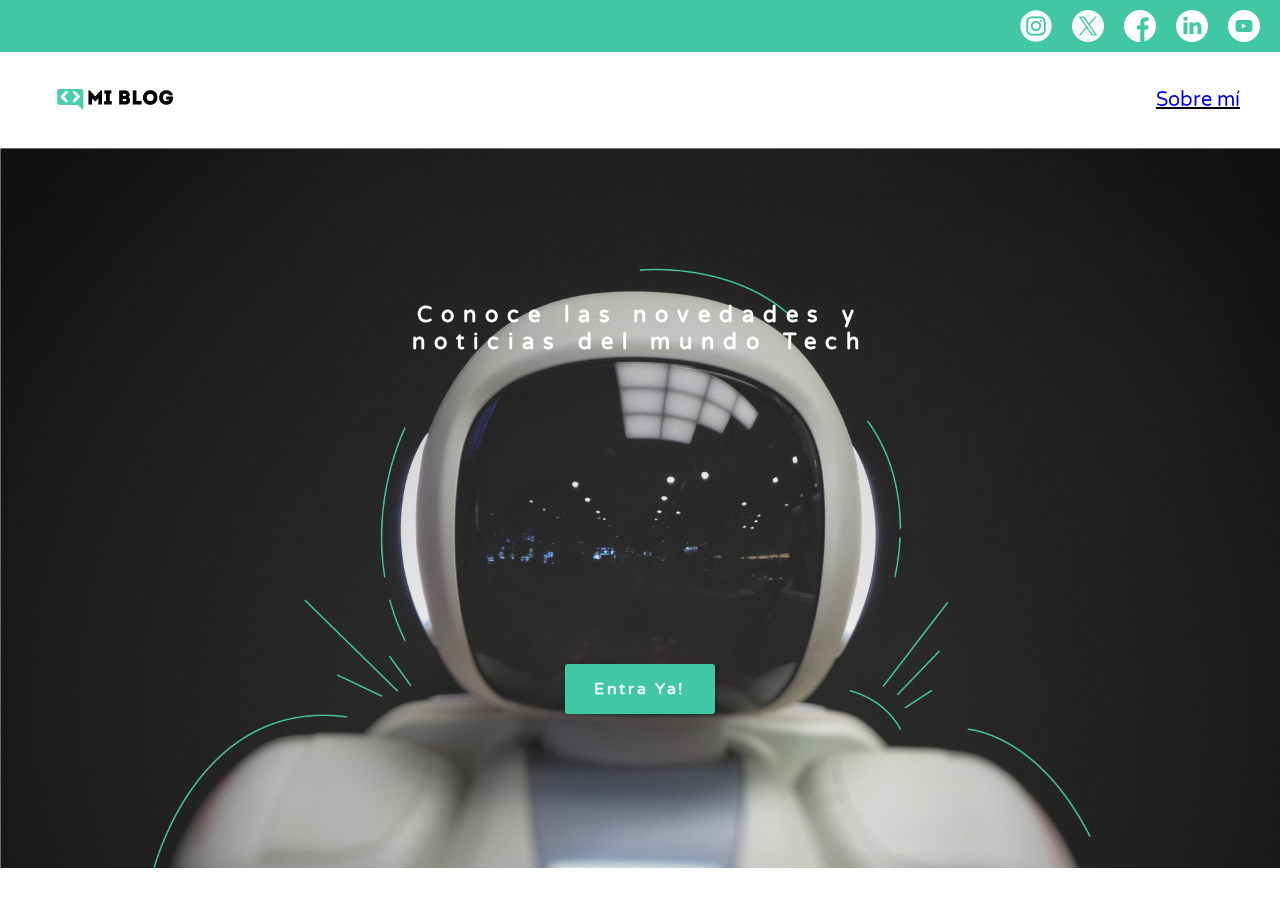
<file: index.html>
<!DOCTYPE html>
<html lang="en">
<head>
    <meta charset="UTF-8">
    <meta name="viewport" content="width=device-width, initial-scale=1.0">
    <link rel="stylesheet" href="main.css">
    <link rel="shortcut icon" href="/assets/img/blog-icon.png" type="image/x-icon">
    <title>Home</title>
</head>
<body>
    <header>
            <div class="social-container">
                <ul>
                    <li class="icons"><a href="/"></a></a></li>
                    <li class="icons"><a href=""></a></li>
                    <li class="icons"><a href=""></a></li>
                    <li class="icons"><a href=""></a></li>
                    <li class="icons"><a href=""></a></li>
                </ul>
            </div>
        <nav class="header-title">
            <section class="logo">
                <a href=""></a>
            </section>
            <section class="about">
                <a href="/perfil.html">Sobre mí</a>
            </section>
        </nav>
    </header>
    <main class="main-content">
        <div class="title-container">
            <h1>
                Conoce las novedades y noticias del mundo Tech
            <h1>
        </div>
        <a href="/blogs.html" >
            <button>
            
                Entra Ya!
                
            </button>
        </a>
        
    </main>
    
</body>
</html
</file>
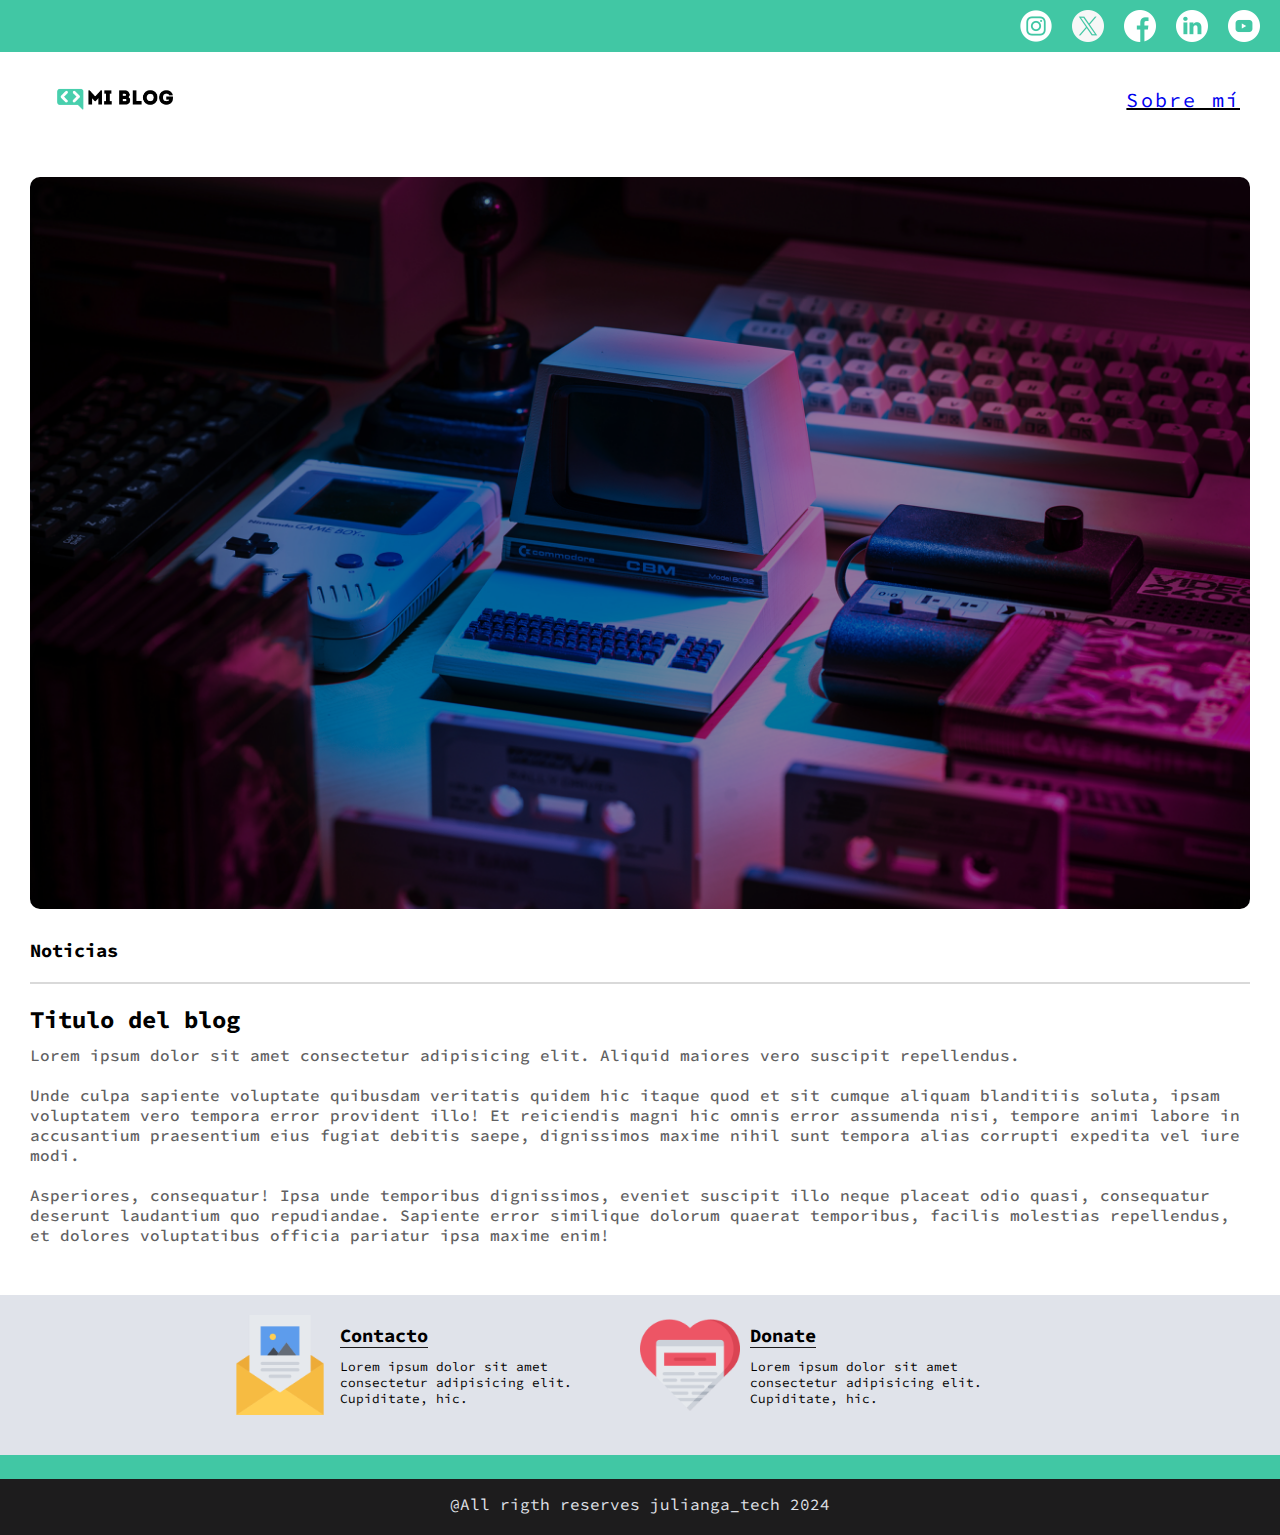
<file: blog.html>
<!DOCTYPE html>
<html lang="en">
    <head>
        <meta charset="UTF-8" />
        <meta name="viewport" content="width=device-width, initial-scale=1.0" />
        <link rel="stylesheet" href="blog.css">
        <title>Blog</title>
    </head>
    <body>
        <header>
            <div class="social-container">
                <ul>
                    <li class="icons"><a href="/"></a></a></li>
                    <li class="icons"><a href="/"></a></li>
                    <li class="icons"><a href=""></a></li>
                    <li class="icons"><a href=""></a></li>
                    <li class="icons"><a href=""></a></li>
                </ul>
            </div>
        <nav class="header-title">
            <section class="logo">
                <a href=""></a>
            </section>
            <section class="about">
                <a href="/perfil.html">Sobre mí</a>
            </section>
        </nav>
    </header>
   <!-- Blog -->
    <section class="blog-container">
        <img src="/assets/img/main-news-img.png" alt="imagen del blog principal" loading="lazy">
        <h3>Noticias</h3>
        <div class="blog-content">
            <h2>Titulo del blog</h2>
            <p>Lorem ipsum dolor sit amet consectetur adipisicing elit. Aliquid maiores vero suscipit repellendus. <br><br>Unde culpa sapiente voluptate quibusdam veritatis quidem hic itaque quod et sit cumque aliquam blanditiis soluta, ipsam voluptatem vero tempora error provident illo! Et reiciendis magni hic omnis error assumenda nisi, tempore animi labore in accusantium praesentium eius fugiat debitis saepe, dignissimos maxime nihil sunt tempora alias corrupti expedita vel iure modi. <br><br>Asperiores, consequatur! Ipsa unde temporibus dignissimos, eveniet suscipit illo neque placeat odio quasi, consequatur deserunt laudantium quo repudiandae. Sapiente error similique dolorum quaerat temporibus, facilis molestias repellendus, et dolores voluptatibus officia pariatur ipsa maxime enim!
            </p>
        </div>
    </section>
      <!-- Contact -->
      <section class="contact-container">
        <div class="contact-info-container">
            <img src="/assets/img/013-newsletter.png" alt="email-icon" loading="lazy">
            <div class="contact-info-text">
                <h3>Contacto</h3>
                <p>Lorem ipsum dolor sit amet consectetur adipisicing elit. Cupiditate, hic.</p>
            </div>
        </div>
        <div class="contact-info-container">
            <img src="/assets/img/006-like.png" alt="donate-icon" loading="lazy">
            <div class="contact-info-text">
                <h3>Donate</h3>
                <p>Lorem ipsum dolor sit amet consectetur adipisicing elit. Cupiditate, hic.</p>
            </div>
        </div>
      </section>
      <!-- Footer -->
      <footer>
        <div class="foot-space">
        </div>
        <div class="footer-info">
            <p>@All rigth reserves  julianga_tech 2024</p>
        </div>
      </footer>
    </body>
</html>
</file>
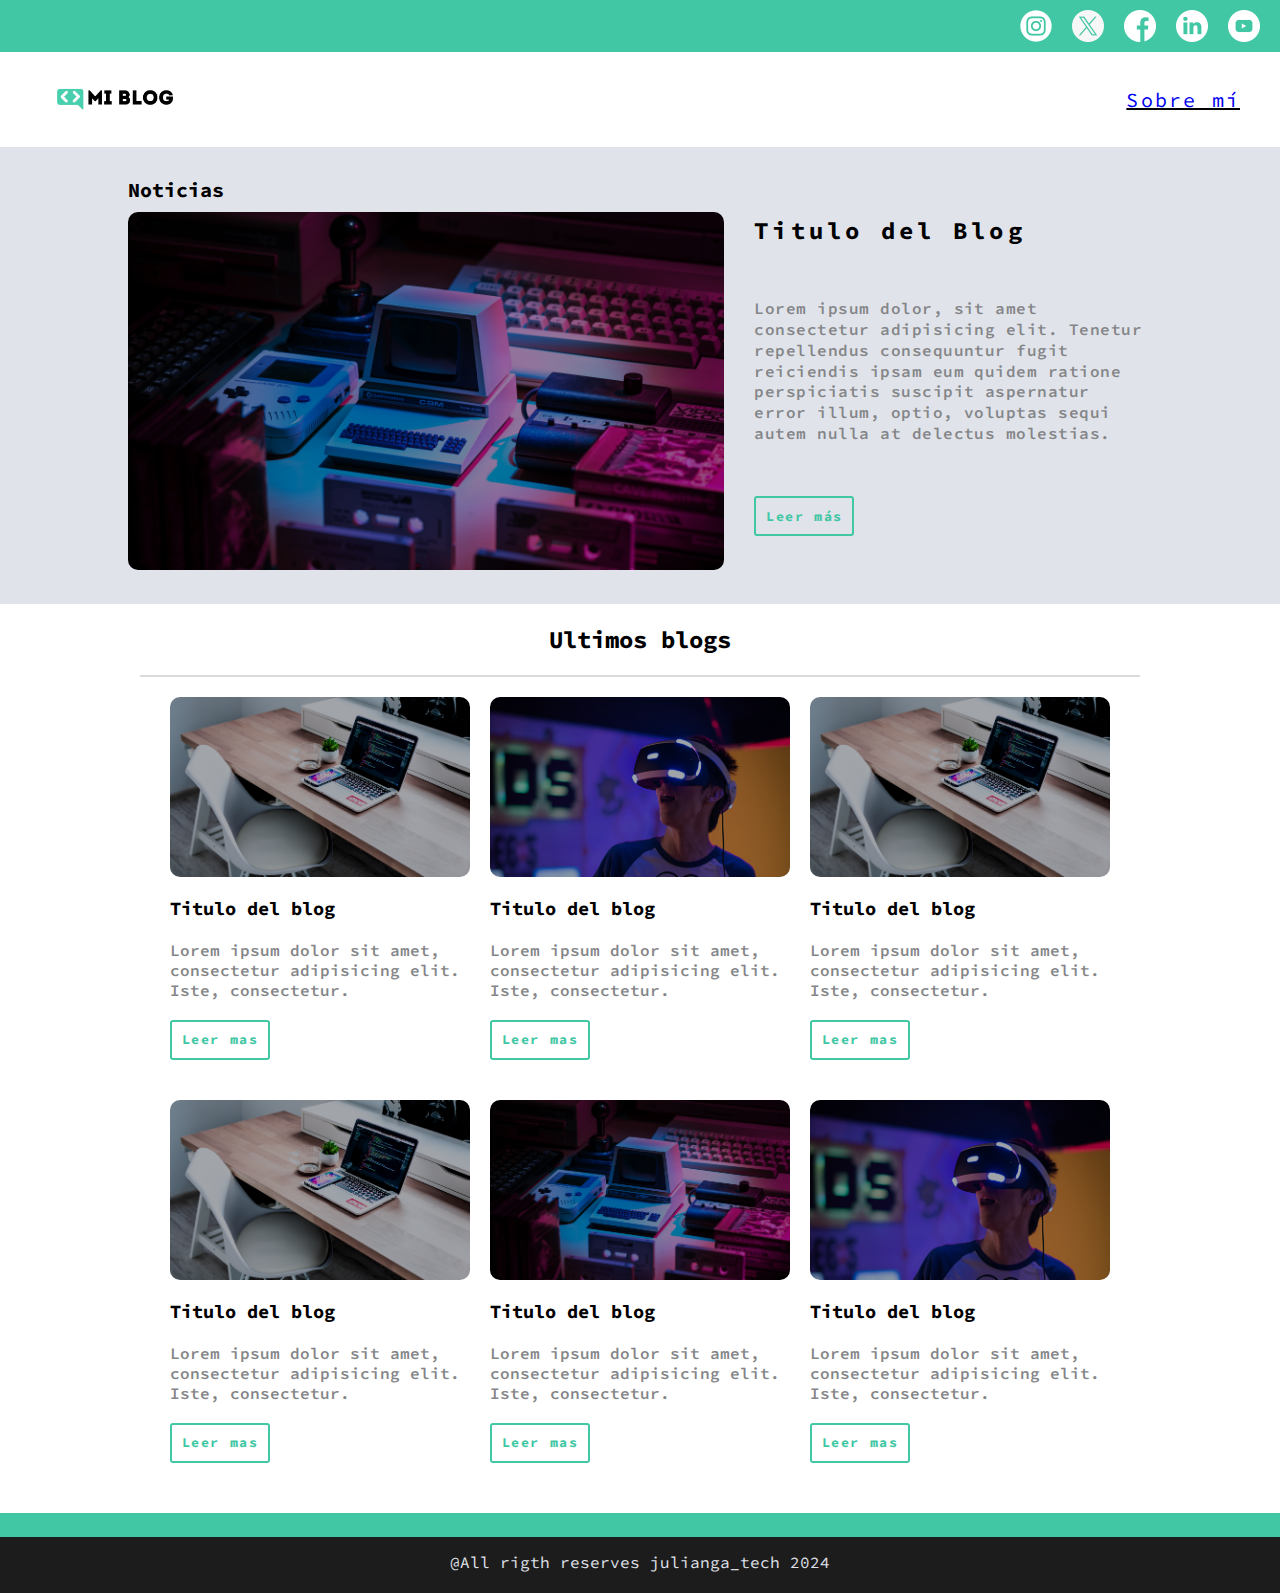
<file: blogs.html>
<!DOCTYPE html>
<html lang="en">
    <head>
        <meta charset="UTF-8" />
        <meta name="viewport" content="width=device-width, initial-scale=1.0" />
        <link rel="stylesheet" href="blogs.css">
        <title>Blogs</title>
    </head>
    <body>
        <header>
            <div class="social-container">
                <ul>
                    <li class="icons"><a href="/"></a></a></li>
                    <li class="icons"><a href=""></a></li>
                    <li class="icons"><a href=""></a></li>
                    <li class="icons"><a href=""></a></li>
                    <li class="icons"><a href=""></a></li>
                </ul>
            </div>
        <nav class="header-title">
            <section class="logo">
                <a href=""></a>
            </section>
            <section class="about">
                <a href="/perfil.html">Sobre mí</a>
            </section>
        </nav>
    </header>
    <!-- Seccion blog principal -->
    <main class="principal-blog">
        <div class="principal-blog_left">
            <h3>Noticias</h3>
            <img src="/assets/img/main-news-img.png" alt="imagen blog principal" loading="lazy">
        </div>
        <div class="principal-blog_rigth">
            <h2>Titulo del Blog</h2>
            <p>Lorem ipsum dolor, sit amet consectetur adipisicing elit. Tenetur repellendus consequuntur fugit reiciendis ipsam eum quidem ratione perspiciatis suscipit aspernatur error illum, optio, voluptas sequi autem nulla at delectus molestias.</p>
            <a href="/blog.html">
                <button class="secondary-btn">
                    Leer más
                </button>
            </a>
        </div>
    </main>
      <!-- Seccion de blogs -->
      <section class="blogs-section">
        <h2>Ultimos blogs</h2>
        <div class="blogs-container">
            <article class="blog-cards">
                <img src="/assets/img/post-2.png" alt="imagen del blog" loading="lazy">
                <h3>Titulo del blog</h3>
                <p>Lorem ipsum dolor sit amet, consectetur adipisicing elit. Iste, consectetur.</p>
                <a href="/blog.html">
                    <button class="secondary-btn">
                        Leer mas
                    </button>
                </a>
            </article>
            <article class="blog-cards">
                <img src="/assets/img/post-1.png" alt="imagen del blog" loading="lazy">
                <h3>Titulo del blog</h3>
                <p>Lorem ipsum dolor sit amet, consectetur adipisicing elit. Iste, consectetur.</p>
                <a href="/blog.html">
                    <button class="secondary-btn">
                        Leer mas
                    </button>
                </a>
            </article>
            <article class="blog-cards">
                <img src="/assets/img/post-2.png" alt="imagen del blog" loading="lazy">
                <h3>Titulo del blog</h3>
                <p>Lorem ipsum dolor sit amet, consectetur adipisicing elit. Iste, consectetur.</p>
                <a href="/blog.html">
                    <button class="secondary-btn">
                        Leer mas
                    </button>
                </a>
            </article>
            <article class="blog-cards">
                <img src="/assets/img/post-2.png" alt="imagen del blog" loading="lazy">
                <h3>Titulo del blog</h3>
                <p>Lorem ipsum dolor sit amet, consectetur adipisicing elit. Iste, consectetur.</p>
                <a href="/blog.html">
                    <button class="secondary-btn">
                        Leer mas
                    </button>
                </a>
            </article>
            <article class="blog-cards">
                <img src="/assets/img/main-news-img.png" alt="imagen del blog" loading="lazy">
                <h3>Titulo del blog</h3>
                <p>Lorem ipsum dolor sit amet, consectetur adipisicing elit. Iste, consectetur.</p>
                <a href="/blog.html">
                    <button class="secondary-btn">
                        Leer mas
                    </button>
                </a>
            </article>
            <article class="blog-cards">
                <img src="/assets/img/post-1.png" alt="imagen del blog" loading="lazy">
                <h3>Titulo del blog</h3>
                <p>Lorem ipsum dolor sit amet, consectetur adipisicing elit. Iste, consectetur.</p>
                <a href="/blog.html">
                    <button class="secondary-btn">
                        Leer mas
                    </button>
                </a>
            </article>
        </div>
      </section>
      <!-- Footer -->
      <footer>
        <div class="foot-space">
        </div>
        <div class="footer-info">
            <p>@All rigth reserves  julianga_tech 2024</p>
        </div>
      </footer>
    </body>
</html>
</file>
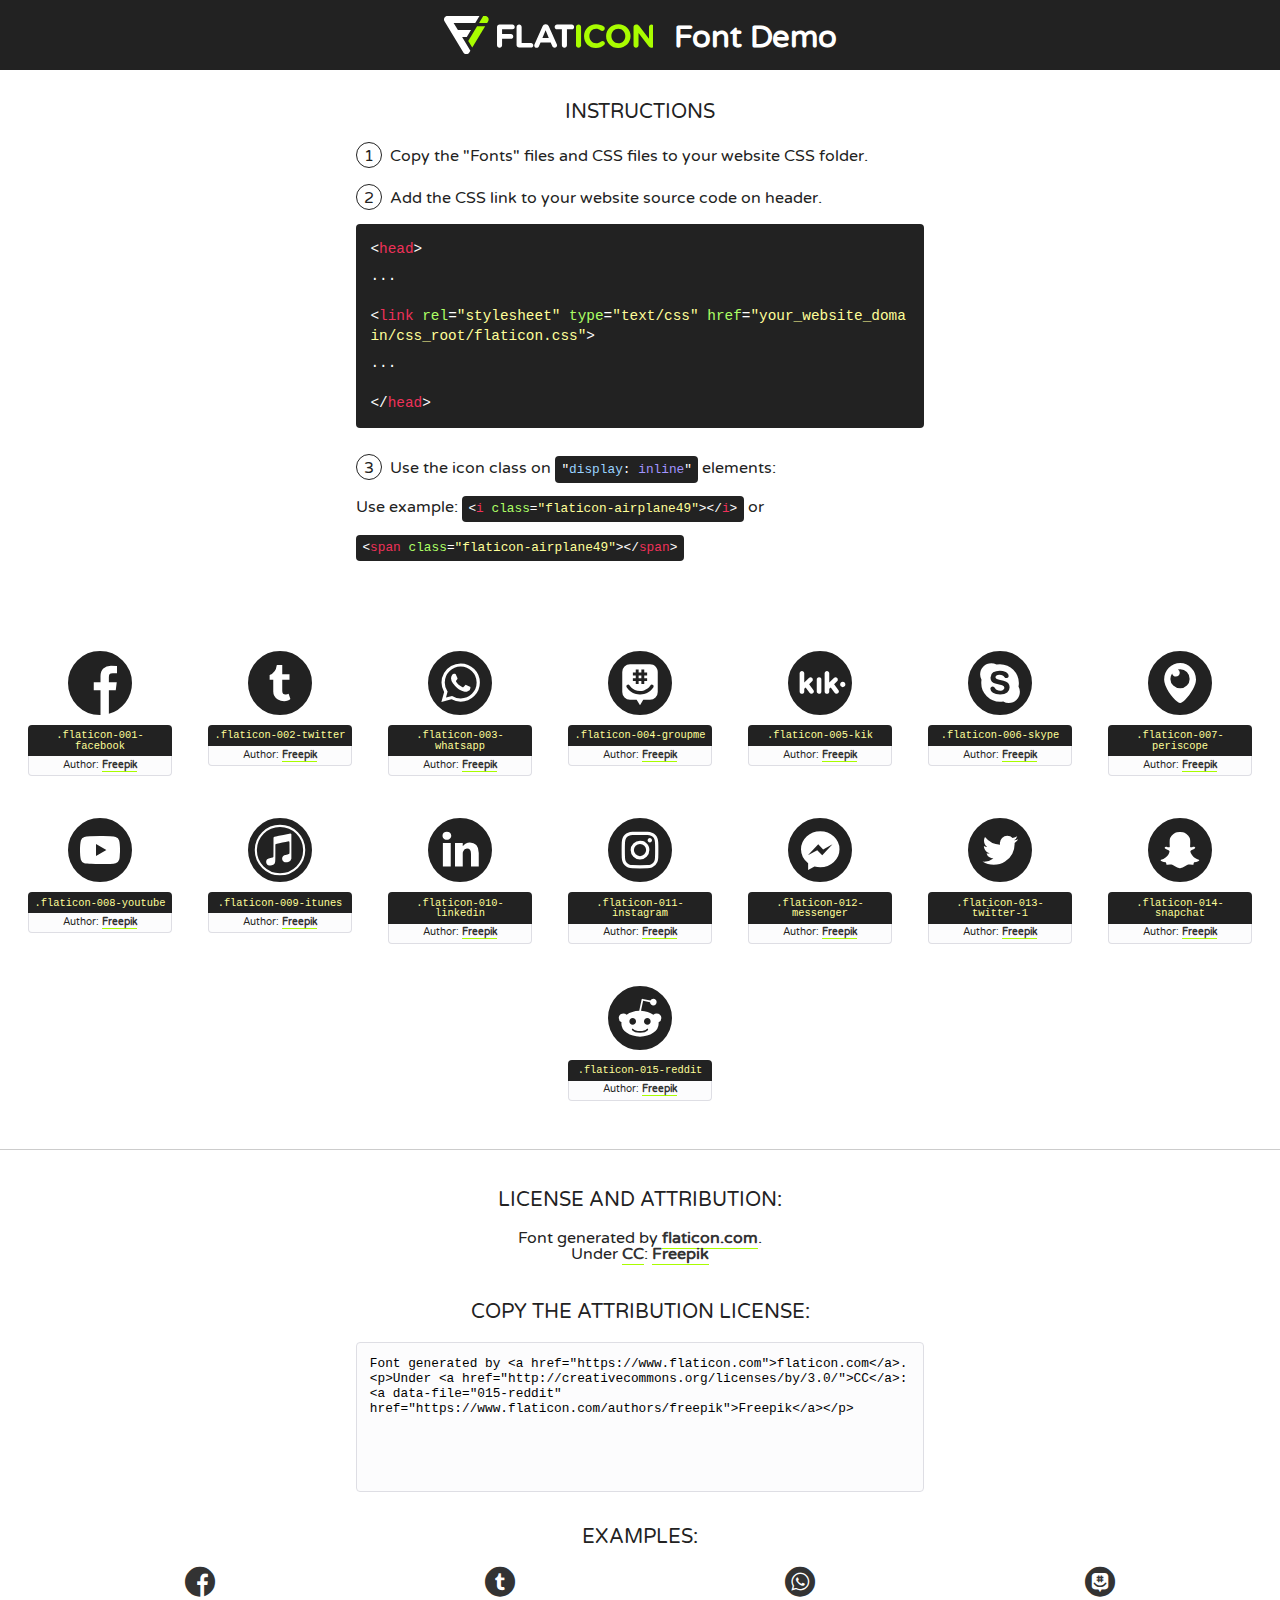
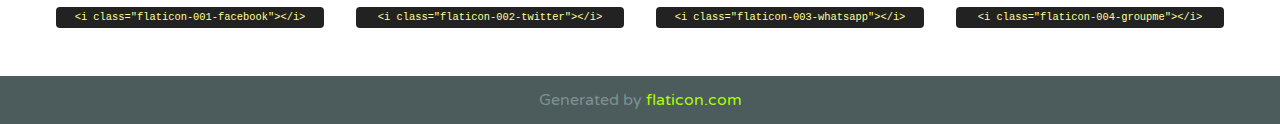
<file: css/font/flaticon.html>
<!DOCTYPE html>
<!--
  Flaticon icon font: Flaticon
  Creation date: 20/12/2018 09:27
-->
<html>
<!DOCTYPE html>
<html>

<head>
    <title>Flaticon WebFont</title>
    <link href="http://fonts.googleapis.com/css?family=Varela+Round" rel="stylesheet" type="text/css" />
    <link rel="stylesheet" type="text/css" href="flaticon.css">
    <meta charset="UTF-8">
    <style>
    html, body, div, span, applet, object, iframe,
    h1, h2, h3, h4, h5, h6, p, blockquote, pre,
    a, abbr, acronym, address, big, cite, code,
    del, dfn, em, img, ins, kbd, q, s, samp,
    small, strike, strong, sub, sup, tt, var,
    b, u, i, center,
    dl, dt, dd, ol, ul, li,
    fieldset, form, label, legend,
    table, caption, tbody, tfoot, thead, tr, th, td,
    article, aside, canvas, details, embed, 
    figure, figcaption, footer, header, hgroup, 
    menu, nav, output, ruby, section, summary,
    time, mark, audio, video {
        margin: 0;
        padding: 0;
        border: 0;
        font-size: 100%;
        font: inherit;
        vertical-align: baseline;
    }
    /* HTML5 display-role reset for older browsers */
    article, aside, details, figcaption, figure, 
    footer, header, hgroup, menu, nav, section {
        display: block;
    }
    body {
        line-height: 1;
    }
    ol, ul {
        list-style: none;
    }
    blockquote, q {
        quotes: none;
    }
    blockquote:before, blockquote:after,
    q:before, q:after {
        content: '';
        content: none;
    }
    table {
        border-collapse: collapse;
        border-spacing: 0;
    }
    body {
        font-family: 'Varela Round', Helvetica, Arial, sans-serif;
        font-size: 16px;
        color: #222;
    }
    a {
        color: #333;
        border-bottom: 1px solid #a9fd00;
        font-weight: bold;
        text-decoration: none;
    }
    * {
        -moz-box-sizing: border-box;
        -webkit-box-sizing: border-box;
        box-sizing: border-box;
        margin: 0;
        padding: 0;
    }
    [class^="flaticon-"]:before, [class*=" flaticon-"]:before, [class^="flaticon-"]:after, [class*=" flaticon-"]:after {
        font-family: Flaticon;
        font-size: 30px;
        font-style: normal;
        margin-left: 20px;
        color: #333;
    }
    .wrapper {
        max-width: 600px;
        margin: auto;
        padding: 0 1em;
    }
    .title {
        font-size: 1.25em;
        text-align: center;
        margin-bottom: 1em;
        text-transform: uppercase;
    }
    header {
        text-align: center;
        background-color: #222;
        color: #fff;
        padding: 1em;
    }
    header .logo {
        width: 210px;
        height: 38px;
        display: inline-block;
        vertical-align: middle;
        margin-right: 1em;
        border: none;
    }
    header strong {
        font-size: 1.95em;
        font-weight: bold;
        vertical-align: middle;
        margin-top: 5px;
        display: inline-block;
    }
    .demo {
        margin: 2em auto;
        line-height: 1.25em;
    }
    .demo ul li {
        margin-bottom: 1em;
    }
    .demo ul li .num {
        color: #222;
        border-radius: 20px;
        display: inline-block;
        width: 26px;
        padding: 3px;
        height: 26px;
        text-align: center;
        margin-right: 0.5em;
        border: 1px solid #222;
    }
    .demo ul li code {
        background-color: #222;
        border-radius: 4px;
        padding: 0.25em 0.5em;
        display: inline-block;
        color: #fff;
        font-family: Consolas,Monaco,Lucida Console,Liberation Mono,DejaVu Sans Mono,Bitstream Vera Sans Mono,Courier New, monospace;
        font-weight: lighter;
        margin-top: 1em;
        font-size: 0.8em;
        word-break: break-all;
    }
    .demo ul li code.big {
        padding: 1em;
        font-size: 0.9em;
    }
    .demo ul li code .red {
        color: #EF3159;
    }
    .demo ul li code .green {
        color: #ACFF65;
    }
    .demo ul li code .yellow {
        color: #FFFF99;
    }
    .demo ul li code .blue {
        color: #99D3FF;
    }
    .demo ul li code .purple {
        color: #A295FF;
    }
    .demo ul li code .dots {
        margin-top: 0.5em;
        display: block;
    }
    #glyphs {
        border-bottom: 1px solid #ccc;
        padding: 2em 0;
        text-align: center;
    }
    .glyph {
        display: inline-block;
        width: 9em;
        margin: 1em;
        text-align: center;
        vertical-align: top;
        background: #FFF;
    }
    .glyph .glyph-icon {
        padding: 10px;
        display: block;
        font-family:"Flaticon";
        font-size: 64px;
        line-height: 1;
    }
    .glyph .glyph-icon:before {
        font-size: 64px;
        color: #222;
        margin-left: 0;
    }
    .class-name {
        font-size: 0.65em;
        background-color: #222;
        color: #fff;
        border-radius: 4px 4px 0 0;
        padding: 0.5em;
        color: #FFFF99;
        font-family: Consolas,Monaco,Lucida Console,Liberation Mono,DejaVu Sans Mono,Bitstream Vera Sans Mono,Courier New, monospace;
    }
    .author-name {
        font-size: 0.6em;
        background-color: #fcfcfd;
        border: 1px solid #DEDEE4;
        border-top: 0;
        border-radius: 0 0 4px 4px;
        padding: 0.5em;
    }
    .class-name:last-child {
        font-size: 10px;
        color:#888;
    }
    .class-name:last-child a {
        font-size: 10px;
        color:#555;
    }
    .class-name:last-child a:hover {
        color:#a9fd00;
    }
    .glyph > input {
        display: block;
        width: 100px;
        margin: 5px auto;
        text-align: center;
        font-size: 12px;
        cursor: text;
    }
    .glyph > input.icon-input {
        font-family:"Flaticon";
        font-size: 16px;
        margin-bottom: 10px;
    }
    .attribution .title {
        margin-top: 2em;
    }
    .attribution textarea {
        background-color: #fcfcfd;
        padding: 1em;
        border: none;
        box-shadow: none;
        border: 1px solid #DEDEE4;
        border-radius: 4px;
        resize: none;
        width: 100%;
        height: 150px;
        font-size: 0.8em;
        font-family: Consolas,Monaco,Lucida Console,Liberation Mono,DejaVu Sans Mono,Bitstream Vera Sans Mono,Courier New, monospace;
        -webkit-appearance: none;
    }
    .iconsuse {
        margin: 2em auto;
        text-align: center;
        max-width: 1200px;
    }
    .iconsuse:after {
        content: '';
        display: table;
        clear: both;
    }
    .iconsuse .image {
        float: left;
        width: 25%;
        padding: 0 1em;
    }
    .iconsuse .image p {
        margin-bottom: 1em;
    }
    .iconsuse .image span {
        display: block;
        font-size: 0.65em;
        background-color: #222;
        color: #fff;
        border-radius: 4px;
        padding: 0.5em;
        color: #FFFF99;
        margin-top: 1em;
        font-family: Consolas,Monaco,Lucida Console,Liberation Mono,DejaVu Sans Mono,Bitstream Vera Sans Mono,Courier New, monospace;
    }
    #footer {
        text-align: center;
        background-color: #4C5B5C;
        color: #7c9192;
        padding: 1em;
    }
    #footer a {
        border: none;
        color: #a9fd00;
        font-weight: normal;
    }
    @media (max-width: 960px) {
        .iconsuse .image {
            width: 50%;
        }
    }
    @media (max-width: 560px) {
        .iconsuse .image {
            width: 100%;
        }
    }
    </style>
</head>

<body class="characters-off">

    <header>
        <a href="https://www.flaticon.com" target="_blank" class="logo">
            <svg version="1.1" xmlns="http://www.w3.org/2000/svg" xmlns:xlink="http://www.w3.org/1999/xlink" xmlns:a="http://ns.adobe.com/AdobeSVGViewerExtensions/3.0/" viewBox="0 0 560.875 102.036" enable-background="new 0 0 560.875 102.036" xml:space="preserve">
                <defs>
                </defs>
                <g>
                    <g class="letters">
                        <path fill="#ffffff" d="M141.596,29.675c0-3.777,2.985-6.767,6.764-6.767h34.438c3.426,0,6.15,2.728,6.15,6.15
                        c0,3.43-2.724,6.149-6.15,6.149h-27.674v13.091h23.719c3.429,0,6.151,2.724,6.151,6.15c0,3.43-2.723,6.149-6.151,6.149h-23.719
                        v17.574c0,3.773-2.986,6.761-6.764,6.761c-3.779,0-6.764-2.989-6.764-6.761V29.675z"></path>
                        <path fill="#ffffff" d="M193.844,29.149c0-3.781,2.985-6.767,6.764-6.767c3.776,0,6.763,2.985,6.763,6.767v42.957h25.039
                        c3.426,0,6.149,2.726,6.149,6.153c0,3.425-2.723,6.15-6.149,6.15h-31.802c-3.779,0-6.764-2.986-6.764-6.768V29.149z"></path>
                        <path fill="#ffffff" d="M241.891,75.71l21.438-48.407c1.492-3.341,4.215-5.357,7.906-5.357h0.792
                        c3.686,0,6.323,2.017,7.815,5.357l21.439,48.407c0.436,0.967,0.701,1.845,0.701,2.723c0,3.602-2.809,6.501-6.414,6.501
                        c-3.161,0-5.269-1.845-6.499-4.655l-4.132-9.661h-27.059l-4.301,10.102c-1.144,2.631-3.426,4.214-6.237,4.214
                        c-3.517,0-6.24-2.81-6.24-6.325C241.1,77.64,241.451,76.677,241.891,75.71z M279.932,58.666l-8.521-20.297l-8.526,20.297H279.932
                        z"></path>
                        <path fill="#ffffff" d="M314.864,35.387H301.86c-3.429,0-6.239-2.813-6.239-6.238c0-3.429,2.811-6.24,6.239-6.24h39.533
                        c3.426,0,6.237,2.811,6.237,6.24c0,3.425-2.811,6.238-6.237,6.238h-13.001v42.785c0,3.773-2.99,6.761-6.764,6.761
                        c-3.779,0-6.764-2.989-6.764-6.761V35.387z"></path>
                        <path fill="#A9FD00" d="M352.615,29.149c0-3.781,2.985-6.767,6.767-6.767c3.774,0,6.761,2.985,6.761,6.767v49.024
                        c0,3.773-2.987,6.761-6.761,6.761c-3.781,0-6.767-2.989-6.767-6.761V29.149z"></path>
                        <path fill="#A9FD00" d="M374.132,53.836v-0.179c0-17.481,13.178-31.801,32.065-31.801c9.22,0,15.459,2.458,20.557,6.238
                        c1.402,1.054,2.637,2.985,2.637,5.357c0,3.692-2.985,6.59-6.681,6.59c-1.845,0-3.071-0.702-4.044-1.319
                        c-3.776-2.813-7.729-4.393-12.562-4.393c-10.364,0-17.831,8.611-17.831,19.154v0.173c0,10.542,7.291,19.329,17.831,19.329
                        c5.715,0,9.492-1.756,13.359-4.834c1.049-0.874,2.458-1.491,4.039-1.491c3.429,0,6.325,2.813,6.325,6.236
                        c0,2.106-1.056,3.78-2.282,4.834c-5.539,4.834-12.036,7.733-21.878,7.733C387.572,85.464,374.132,71.493,374.132,53.836z"></path>
                        <path fill="#A9FD00" d="M433.009,53.836v-0.179c0-17.481,13.79-31.801,32.766-31.801c18.981,0,32.592,14.143,32.592,31.628v0.173
                        c0,17.483-13.785,31.807-32.769,31.807C446.625,85.464,433.009,71.32,433.009,53.836z M484.224,53.836v-0.179
                        c0-10.539-7.725-19.326-18.626-19.326c-10.893,0-18.449,8.611-18.449,19.154v0.173c0,10.542,7.73,19.329,18.626,19.329
                        C476.676,72.986,484.224,64.378,484.224,53.836z"></path>
                        <path fill="#A9FD00" d="M506.233,29.321c0-3.774,2.99-6.763,6.767-6.763h1.401c3.252,0,5.183,1.583,7.029,3.953l26.093,34.265
                        V29.059c0-3.692,2.99-6.677,6.681-6.677c3.683,0,6.671,2.985,6.671,6.677v48.934c0,3.78-2.987,6.765-6.764,6.765h-0.436
                        c-3.257,0-5.188-1.581-7.034-3.953l-27.056-35.492v32.944c0,3.687-2.985,6.676-6.678,6.676c-3.683,0-6.673-2.989-6.673-6.676
                        V29.321z"></path>
                    </g>
                    <g class="insignia">
                        <path fill="#ffffff" d="M48.372,56.137h12.517l11.156-18.537H37.186L25.688,18.539h57.825L94.668,0H9.271
                        C5.925,0,2.842,1.801,1.198,4.716c-1.644,2.907-1.593,6.482,0.134,9.343l50.38,83.501c1.678,2.781,4.689,4.476,7.938,4.476
                        c3.246,0,6.257-1.695,7.935-4.476l2.898-4.804L48.372,56.137z"></path>
                        <g class="i">
                            <path fill="#A9FD00" d="M93.575,18.539h0.031v0.004l21.652,0.004l2.705-4.488c1.727-2.861,1.778-6.436,0.133-9.343
                            C116.454,1.801,113.371,0,110.026,0h-5.294L93.575,18.539z"></path>
                            <polygon fill="#A9FD00" points="88.291,27.356 64.725,66.486 75.519,84.404 109.942,27.356"></polygon>
                        </g>
                    </g>
                </g>
            </svg>
        </a>
        <strong>Font Demo</strong>
    </header>


    <section class="demo wrapper">

        <p class="title">Instructions</p>

        <ul>
            <li>
                <span class="num">1</span>Copy the "Fonts" files and CSS files to your website CSS folder.
            </li>
            <li>
                <span class="num">2</span>Add the CSS link to your website source code on header.
                <code class="big">
                    &lt;<span class="red">head</span>&gt;
                    <br/><span class="dots">...</span>
                    <br/>&lt;<span class="red">link</span> <span class="green">rel</span>=<span class="yellow">"stylesheet"</span> <span class="green">type</span>=<span class="yellow">"text/css"</span> <span class="green">href</span>=<span class="yellow">"your_website_domain/css_root/flaticon.css"</span>&gt;
                    <br/><span class="dots">...</span>
                    <br/>&lt;/<span class="red">head</span>&gt;
                </code>
            </li>

            <li>
                <p>
                    <span class="num">3</span>Use the icon class on <code>"<span class="blue">display</span>:<span class="purple"> inline</span>"</code> elements:
                    <br />
                    Use example: <code>&lt;<span class="red">i</span> <span class="green">class</span>=<span class="yellow">&quot;flaticon-airplane49&quot;</span>&gt;&lt;/<span class="red">i</span>&gt;</code> or <code>&lt;<span class="red">span</span> <span class="green">class</span>=<span class="yellow">&quot;flaticon-airplane49&quot;</span>&gt;&lt;/<span class="red">span</span>&gt;</code>
            </li>
        </ul>

    </section>




   <section id="glyphs">          
    
      
        <div class="glyph"><div class="glyph-icon flaticon-001-facebook"></div>
            <div class="class-name">.flaticon-001-facebook</div>
            <div class="author-name">Author: <a data-file="001-facebook" href="https://www.flaticon.com/authors/freepik">Freepik</a> </div> 
        </div>        
        
        <div class="glyph"><div class="glyph-icon flaticon-002-twitter"></div>
            <div class="class-name">.flaticon-002-twitter</div>
            <div class="author-name">Author: <a data-file="002-twitter" href="https://www.flaticon.com/authors/freepik">Freepik</a> </div> 
        </div>        
        
        <div class="glyph"><div class="glyph-icon flaticon-003-whatsapp"></div>
            <div class="class-name">.flaticon-003-whatsapp</div>
            <div class="author-name">Author: <a data-file="003-whatsapp" href="https://www.flaticon.com/authors/freepik">Freepik</a> </div> 
        </div>        
        
        <div class="glyph"><div class="glyph-icon flaticon-004-groupme"></div>
            <div class="class-name">.flaticon-004-groupme</div>
            <div class="author-name">Author: <a data-file="004-groupme" href="https://www.flaticon.com/authors/freepik">Freepik</a> </div> 
        </div>        
        
        <div class="glyph"><div class="glyph-icon flaticon-005-kik"></div>
            <div class="class-name">.flaticon-005-kik</div>
            <div class="author-name">Author: <a data-file="005-kik" href="https://www.flaticon.com/authors/freepik">Freepik</a> </div> 
        </div>        
        
        <div class="glyph"><div class="glyph-icon flaticon-006-skype"></div>
            <div class="class-name">.flaticon-006-skype</div>
            <div class="author-name">Author: <a data-file="006-skype" href="https://www.flaticon.com/authors/freepik">Freepik</a> </div> 
        </div>        
        
        <div class="glyph"><div class="glyph-icon flaticon-007-periscope"></div>
            <div class="class-name">.flaticon-007-periscope</div>
            <div class="author-name">Author: <a data-file="007-periscope" href="https://www.flaticon.com/authors/freepik">Freepik</a> </div> 
        </div>        
        
        <div class="glyph"><div class="glyph-icon flaticon-008-youtube"></div>
            <div class="class-name">.flaticon-008-youtube</div>
            <div class="author-name">Author: <a data-file="008-youtube" href="https://www.flaticon.com/authors/freepik">Freepik</a> </div> 
        </div>        
        
        <div class="glyph"><div class="glyph-icon flaticon-009-itunes"></div>
            <div class="class-name">.flaticon-009-itunes</div>
            <div class="author-name">Author: <a data-file="009-itunes" href="https://www.flaticon.com/authors/freepik">Freepik</a> </div> 
        </div>        
        
        <div class="glyph"><div class="glyph-icon flaticon-010-linkedin"></div>
            <div class="class-name">.flaticon-010-linkedin</div>
            <div class="author-name">Author: <a data-file="010-linkedin" href="https://www.flaticon.com/authors/freepik">Freepik</a> </div> 
        </div>        
        
        <div class="glyph"><div class="glyph-icon flaticon-011-instagram"></div>
            <div class="class-name">.flaticon-011-instagram</div>
            <div class="author-name">Author: <a data-file="011-instagram" href="https://www.flaticon.com/authors/freepik">Freepik</a> </div> 
        </div>        
        
        <div class="glyph"><div class="glyph-icon flaticon-012-messenger"></div>
            <div class="class-name">.flaticon-012-messenger</div>
            <div class="author-name">Author: <a data-file="012-messenger" href="https://www.flaticon.com/authors/freepik">Freepik</a> </div> 
        </div>        
        
        <div class="glyph"><div class="glyph-icon flaticon-013-twitter-1"></div>
            <div class="class-name">.flaticon-013-twitter-1</div>
            <div class="author-name">Author: <a data-file="013-twitter-1" href="https://www.flaticon.com/authors/freepik">Freepik</a> </div> 
        </div>        
        
        <div class="glyph"><div class="glyph-icon flaticon-014-snapchat"></div>
            <div class="class-name">.flaticon-014-snapchat</div>
            <div class="author-name">Author: <a data-file="014-snapchat" href="https://www.flaticon.com/authors/freepik">Freepik</a> </div> 
        </div>        
        
        <div class="glyph"><div class="glyph-icon flaticon-015-reddit"></div>
            <div class="class-name">.flaticon-015-reddit</div>
            <div class="author-name">Author: <a data-file="015-reddit" href="https://www.flaticon.com/authors/freepik">Freepik</a> </div> 
        </div>        
        

    </section>



    <section class="attribution wrapper"   style="text-align:center;">

      <div class="title">License and attribution:</div><div class="attrDiv">Font generated by <a href="https://www.flaticon.com">flaticon.com</a>. <div><p>Under <a href="http://creativecommons.org/licenses/by/3.0/">CC</a>: <a data-file="015-reddit" href="https://www.flaticon.com/authors/freepik">Freepik</a></p>  </div>
      </div>
      <div class="title">Copy the Attribution License:</div>

    <textarea onclick="this.focus();this.select();">Font generated by &lt;a href=&quot;https://www.flaticon.com&quot;&gt;flaticon.com&lt;/a&gt;. <p>Under <a href="http://creativecommons.org/licenses/by/3.0/">CC</a>: <a data-file="015-reddit" href="https://www.flaticon.com/authors/freepik">Freepik</a></p>  
     </textarea>

    </section>

    <section class="iconsuse">

          <div class="title">Examples:</div>            
             
            <div class="image">
                <p>
                    <i class="glyph-icon flaticon-001-facebook"></i> 
                    <span>&lt;i class=&quot;flaticon-001-facebook&quot;&gt;&lt;/i&gt;</span>
                </p>
            </div>
            
            <div class="image">
                <p>
                    <i class="glyph-icon flaticon-002-twitter"></i> 
                    <span>&lt;i class=&quot;flaticon-002-twitter&quot;&gt;&lt;/i&gt;</span>
                </p>
            </div>
            
            <div class="image">
                <p>
                    <i class="glyph-icon flaticon-003-whatsapp"></i> 
                    <span>&lt;i class=&quot;flaticon-003-whatsapp&quot;&gt;&lt;/i&gt;</span>
                </p>
            </div>
            
            <div class="image">
                <p>
                    <i class="glyph-icon flaticon-004-groupme"></i> 
                    <span>&lt;i class=&quot;flaticon-004-groupme&quot;&gt;&lt;/i&gt;</span>
                </p>
            </div>
                       
        </div>
                            
    </section>

<div id="footer">
    <div>Generated by <a href="https://www.flaticon.com">flaticon.com</a>
    </div>
</div>



</body>
</html>
</file>
<file: main.css>
@import url('https://fonts.googleapis.com/css2?family=Varela+Round&display=swap');


*{
    box-sizing: border-box;
    margin: 0;
    padding: 0;
    list-style: none;
    text-decoration: none;
    font-family: 'Varela Round', sans-serif;
}
body{
    position: fixed;
    top: 0;
    bottom: 0;
    left: 0;
    right: 0;
}
header{
    width: 100%;
    display: flex;
    flex-direction: column; 
}
.social-container{
    width: 100%;
    height: 10%;
    padding: 10px 20px;
    background-color: #41c7a4;
    & ul{
        display: flex;
        gap: 20px;
        justify-content: flex-end;
    }
}
.icons{
    display: inline-block;
    width: 32px;
    height: 32px;
    overflow: hidden;
    
}
.icons:nth-child(1){
    background-image: url(/assets/img/instagram-icon.png);
    background-size: cover;
}
.icons:nth-child(2){
    background-image: url(/assets/img/twitter-icon.png);
    background-size: cover;
}
.icons:nth-child(3){
    background-image: url(/assets/img/facebook-icon.png);
    background-size: cover;
}
.icons:nth-child(4){
    background-image: url(/assets/img/linkedin-icon.png);
    background-size: cover;
}
.icons:nth-child(5){
    background-image: url(/assets/img/youtube-icon.png);
    background-size: cover;
}

.header-title{
    width: 100%;
    height: 20%;
    padding: 20px 40px;
    display: flex;
    justify-content: space-between;
    font-size: 20px;
    align-items: center;
    & .logo a{
        display: inline-block;
        width: 150px;
        height: 50px;
        background-image: url(/assets/img/Logo-negro.png);
        background-size: contain;
        background-repeat: no-repeat;
        background-position: center;
    }
    & .about{
text-decoration: underline;
    }
}
main{
    width: 100%;
    height: 80%;
    background-image: url(/assets/img/Cover.png);
    background-size: cover;
    background-position: center;
    display: grid;
    place-items: center;
    padding: 0 20px;
    & h1{
        color: #ffff;
        text-align: center;
        letter-spacing: 0.4em;
        font-size: 1.4rem;
        line-height: 1.2;
        max-width: 470px;
    }
    & button{
        width: 150px;
        height: 50px;
        font-size: .97rem;
        font-weight: bold;
        background-color: #41c7a4;
        border: none;
        border-radius: 3px;
        box-shadow: 2px 0 2px rgba(0, 0,0.77, 0.16 );
        color: aliceblue;
        cursor: pointer;
        letter-spacing: .17em;
    }

}
</file>
<file: blog.css>
@import url('https://fonts.googleapis.com/css2?family=Source+Code+Pro:wght@300;400;600;700;900&display=swap');


*{
    box-sizing: border-box;
    margin: 0;
    padding: 0;
    list-style: none;
    text-decoration: none;
    font-family: 'Source Code Pro', monospace;
}

header{
    width: 100%;
    display: flex;
    flex-direction: column; 
}
.social-container{
    width: 100%;
    height: 10%;
    padding: 10px 20px;
    background-color: #41c7a4;
    
    & ul{
        display: flex;
        gap: 20px;
        justify-content: flex-end;
    }
}
.icons{
    cursor: pointer;
    display: inline-block;
    width: 32px;
    height: 32px;
    overflow: hidden;
    
}
.icons:nth-child(1){
    background-image: url(/assets/img/instagram-icon.png);
    background-size: cover;
}
.icons:nth-child(2){
    background-image: url(/assets/img/twitter-icon.png);
    background-size: cover;
}
.icons:nth-child(3){
    background-image: url(/assets/img/facebook-icon.png);
    background-size: cover;
}
.icons:nth-child(4){
    background-image: url(/assets/img/linkedin-icon.png);
    background-size: cover;
}
.icons:nth-child(5){
    background-image: url(/assets/img/youtube-icon.png);
    background-size: cover;
}

.header-title{
    width: 100%;
    height: 20%;
    padding: 20px 40px;
    display: flex;
    justify-content: space-between;
    font-size: 20px;
    align-items: center;
    & .logo a{
        display: inline-block;
        width: 150px;
        height: 50px;
        background-image: url(/assets/img/Logo-negro.png);
        background-size: contain;
        background-repeat: no-repeat;
        background-position: center;
    }
    & .about{
text-decoration: underline;
letter-spacing: 0.11em;
    }
}

footer{
    width: 100%;
    height: 80px;
    margin-bottom: 0;
    
}
.foot-space{
    background-color: #41c7a4;
    width: 100%;
    height: 30%;
}
.footer-info{
    background-color: #1D1C1D;
    color: #E0E3EA;
    height: 70%;
    text-align: center;
    padding: 15px ;
}
.blog-container{
    width: 100%;
    height: auto;
    padding: 30px 30px;
    margin: 0 auto;
    
    & img{
        width: 100%;
        margin: 0 auto;
        display: block;
        border-radius: 10px;
        margin-bottom: 30px;
    }
    & h3{
        margin-bottom: 20px;
    }
}
.blog-content{
    width: 100%;
    border-top: solid 2px rgba(0, 0, 0.80, 0.15);
    padding: 20px 0;
    & h2{
        margin-bottom: 10px;
    }
    & p{
        font-weight: 500;
        color:#606061 ;
    }
}

.contact-container{
    width: 100%;
    height: auto;
    background-color: #E0E3EA;
    display: flex;
    padding: 20px 30px 40px;
    justify-content: center;
}
.contact-info-container{
    
    display: flex;
    align-items: center;
    gap: 10px;
    margin-right: 10px;
    max-width: 400px;
    & img{
        width: 100px;
        height: 100px;
        cursor: pointer;
    }
}
.contact-info-text{
    & h3{
        width: fit-content;
        border-bottom: solid 1px #1D1C1D;
        cursor: pointer;
    }
    & p{
        margin-top: 10px;
        font-size: .8rem;
    }
}
@media (max-width:450px) {
    .contact-container{
        flex-direction: column;
        gap: 20px;
       }
}
</file>
<file: blogs.css>
@import url('https://fonts.googleapis.com/css2?family=Source+Code+Pro:wght@300;400;600;700;900&display=swap');


*{
    box-sizing: border-box;
    margin: 0;
    padding: 0;
    list-style: none;
    text-decoration: none;
    font-family: 'Source Code Pro', monospace;
}

header{
    width: 100%;
    display: flex;
    flex-direction: column; 
}
.social-container{
    width: 100%;
    height: 10%;
    padding: 10px 20px;
    background-color: #41c7a4;
    & ul{
        display: flex;
        gap: 20px;
        justify-content: flex-end;
    }
}
.icons{
    display: inline-block;
    width: 32px;
    height: 32px;
    overflow: hidden;
    cursor: pointer;
}
.icons:nth-child(1){
    background-image: url(/assets/img/instagram-icon.png);
    background-size: cover;
}
.icons:nth-child(2){
    background-image: url(/assets/img/twitter-icon.png);
    background-size: cover;
}
.icons:nth-child(3){
    background-image: url(/assets/img/facebook-icon.png);
    background-size: cover;
}
.icons:nth-child(4){
    background-image: url(/assets/img/linkedin-icon.png);
    background-size: cover;
}
.icons:nth-child(5){
    background-image: url(/assets/img/youtube-icon.png);
    background-size: cover;
}

.header-title{
    width: 100%;
    height: 20%;
    padding: 20px 40px;
    display: flex;
    justify-content: space-between;
    font-size: 20px;
    align-items: center;
    & .logo a{
        display: inline-block;
        width: 150px;
        height: 50px;
        background-image: url(/assets/img/Logo-negro.png);
        background-size: contain;
        background-repeat: no-repeat;
        background-position: center;
    }
    & .about{
text-decoration: underline;
letter-spacing: 0.11em;
    }
}
.principal-blog{
    width: 100%;
    height: auto;
    background-color: #E0E3EA;
    display: flex;
    padding: 30px 10%;
    gap: 30px;
   
    overflow: hidden;
    & .principal-blog_left{
      
        width: 60%;
        height: 100%;
        & h3{
            font-size: 20px;
        }
        & img{
            margin-top: 10px;
            width: 100%;
            flex-shrink: 1;
          max-width: 600px;
          border-radius: 10px;
           
        }
    }
}
.principal-blog_rigth{
    width: 40%;
    display: flex;
    flex-direction: column;
    justify-content: space-evenly;
    gap: 15px;
    & h2{
        letter-spacing: .17em;
        font-weight: bold;
    }

    & p{
        font-weight: 600;
        letter-spacing: .03em;
        line-height: 1.3;
        color: #848587;
    } 

     
}
.secondary-btn{
    width: 100px;
    height: 40px;
    border: solid 2px #41c7a4;
    border-radius: 3px;
    color: #41c7a4;
    font-weight: bold;
    letter-spacing: .12em;
    background-color: transparent;
    cursor: pointer;
}
.secondary-btn:hover{
    color: #E0E3EA;
    background-color: #41c7a4;
}
.blogs-section{
    width: 100%;
    height: auto;
    padding: 20px 20px;
    & h2{
        text-align: center;
        margin-bottom: 20px;
    }
}
.blogs-container{
    width: 100%;
    max-width: 1000px;
    margin: 0 auto;
    border-top: 2px solid rgba(0, 0, 0.78, .14) ;
    display: grid;
    place-content: center;
    grid-template-columns: repeat(auto-fit, minmax(200px,300px));
    grid-template-rows: auto;
    justify-content: center;
    gap: 20px;
    & .blog-cards{
        display: flex;
        flex-direction: column;
        gap: 20px;
        margin-top: 20px;
        & img{
            width: 100%;
            height: auto;
            border-radius: 10px;
        }
       & p{
        font-weight: 600;
        color: #848587;
       }
    }

    & .blog-cards img:hover{
        filter: drop-shadow(0 0 0.75rem #41c7a4)
    }

}
.principal-blog img:hover{
    filter: drop-shadow(0 0 0.75rem #41c7a4)
}

footer{
    width: 100%;
    height: 80px;
    margin-bottom: 0;
    margin-top: 30px;
}
.foot-space{
    background-color: #41c7a4;
    width: 100%;
    height: 30%;
}
.footer-info{
    background-color: #1D1C1D;
    color: #E0E3EA;
    height: 70%;
    text-align: center;
    padding: 15px ;
}

@media (max-width:950px) {
    .principal-blog{
        display: flex;
        flex-direction: column;
        align-items: center;
    }
    .principal-blog_left{
        width: 100%;
        min-width: 300px;
        align-items: center;
    }
    .principal-blog_rigth{
        width: 100%;
        align-items: flex-start;
        & h3{
            font-size: 30px;
            text-align: center;
        }
}
}
</file>
<file: css/font/flaticon.css>
/*
  	Flaticon icon font: Flaticon
  	Creation date: 20/12/2018 09:27
  	*/

@font-face {
  font-family: "Flaticon";
  src: url("./Flaticon.eot");
  src: url("./Flaticon.eot?#iefix") format("embedded-opentype"),
       url("./Flaticon.woff") format("woff"),
       url("./Flaticon.ttf") format("truetype"),
       url("./Flaticon.svg#Flaticon") format("svg");
  font-weight: normal;
  font-style: normal;
}

@media screen and (-webkit-min-device-pixel-ratio:0) {
  @font-face {
    font-family: "Flaticon";
    src: url("./Flaticon.svg#Flaticon") format("svg");
  }
}

[class^="flaticon-"]:before, [class*=" flaticon-"]:before,
[class^="flaticon-"]:after, [class*=" flaticon-"]:after {   
  font-family: Flaticon;
        font-size: 30px;
font-style: normal;
margin-left: 20px;
}

.flaticon-001-facebook:before { content: "\f100"; }
.flaticon-002-twitter:before { content: "\f101"; }
.flaticon-003-whatsapp:before { content: "\f102"; }
.flaticon-004-groupme:before { content: "\f103"; }
.flaticon-005-kik:before { content: "\f104"; }
.flaticon-006-skype:before { content: "\f105"; }
.flaticon-007-periscope:before { content: "\f106"; }
.flaticon-008-youtube:before { content: "\f107"; }
.flaticon-009-itunes:before { content: "\f108"; }
.flaticon-010-linkedin:before { content: "\f109"; }
.flaticon-011-instagram:before { content: "\f10a"; }
.flaticon-012-messenger:before { content: "\f10b"; }
.flaticon-013-twitter-1:before { content: "\f10c"; }
.flaticon-014-snapchat:before { content: "\f10d"; }
.flaticon-015-reddit:before { content: "\f10e"; }
</file>
